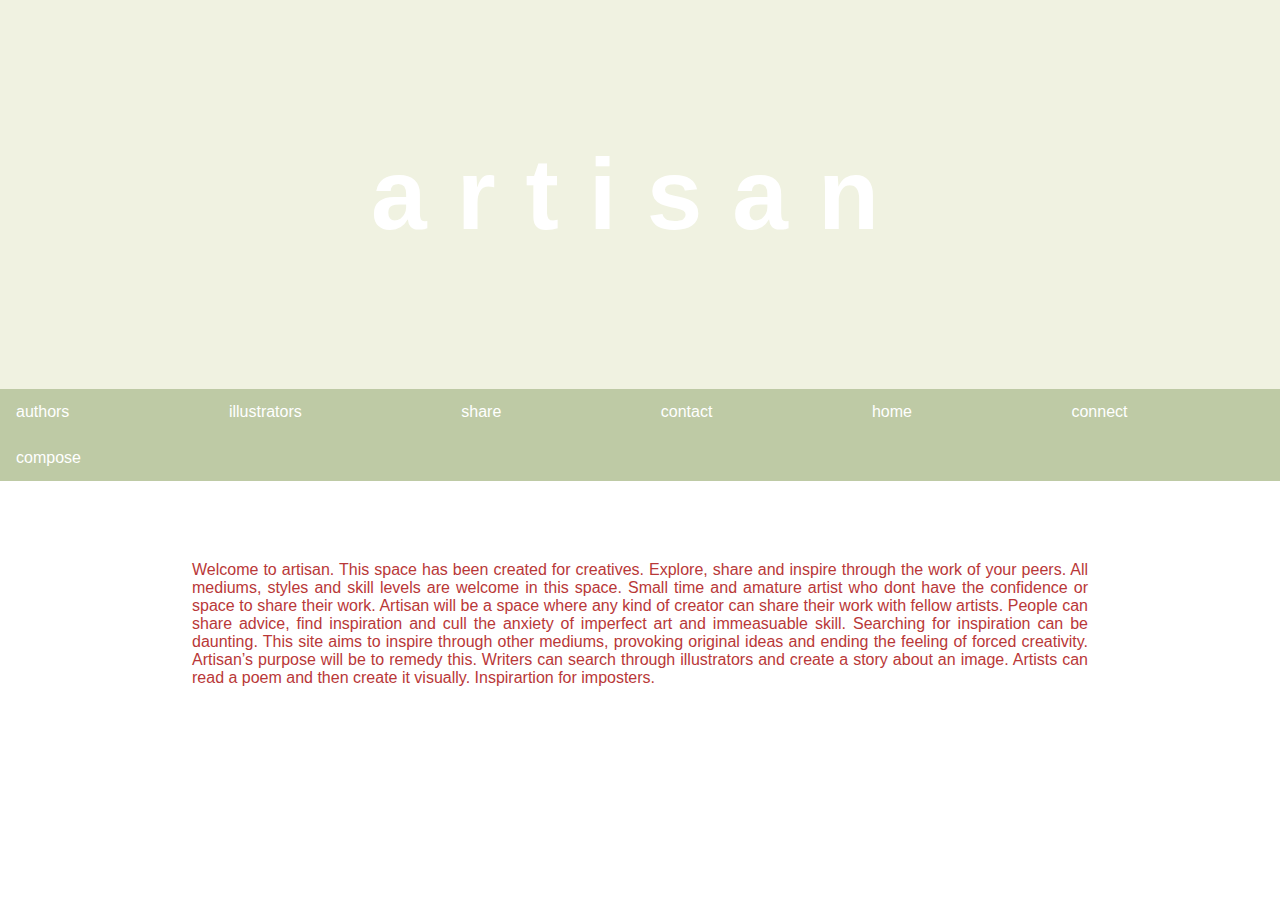
<file: index.html>
<!DOCTYPE html>
<html lang="en">
<head>
    <meta charset="UTF-8">
    <meta name="viewport" content="width=device-width, initial-scale=1.0">
    <title>My Website</title>
    <link rel="stylesheet" href="index.css">
</head>
<body>

<section class="headerIMG">
    <header>
        <h1>artisan</h1>
    </header>
</section>
    
    
<ul>
    <li><a href="authorlink.html">authors</a></li>
    <li><a href="illustrators.html">illustrators</a></li>
    <li><a href="#services">share</a></li>
    <li><a href="contact.html">contact</a></li>
    <li><a href="HobbieWeb.html">home</a></li>
    <li><a href="#connect">connect</a></li>
    <li><a href="#compose">compose</a></li>
       
</ul>
 

<div class="body-text">
    Welcome to artisan. This space has been created for creatives. Explore, share and inspire through the work of your peers.
    All mediums, styles and skill levels are welcome in this space. Small time and amature artist who dont have the confidence or space to share their work. Artisan will be a space where any kind of creator can share their work with fellow artists. People can share advice, find inspiration and cull the anxiety of imperfect art and immeasuable skill. 
    Searching for inspiration can be daunting. This site aims to inspire through other mediums, provoking original ideas and ending the feeling of forced creativity.
    Artisan’s purpose will be to remedy this. Writers can search through illustrators and create a story about an image. Artists can read a poem and then create it visually. Inspirartion for imposters. 
</div>
<br>
<br>
<br>
<br>
<br>
<br>
<br>
<div id="welcome-message">You can just put your welcome message here</div>

<script src="HobbieWeb.js"></script> <!-- Fixed the script tag -->

<div id="container">
    <div class="line"></div>
</div>


</body>
</html>
</file>
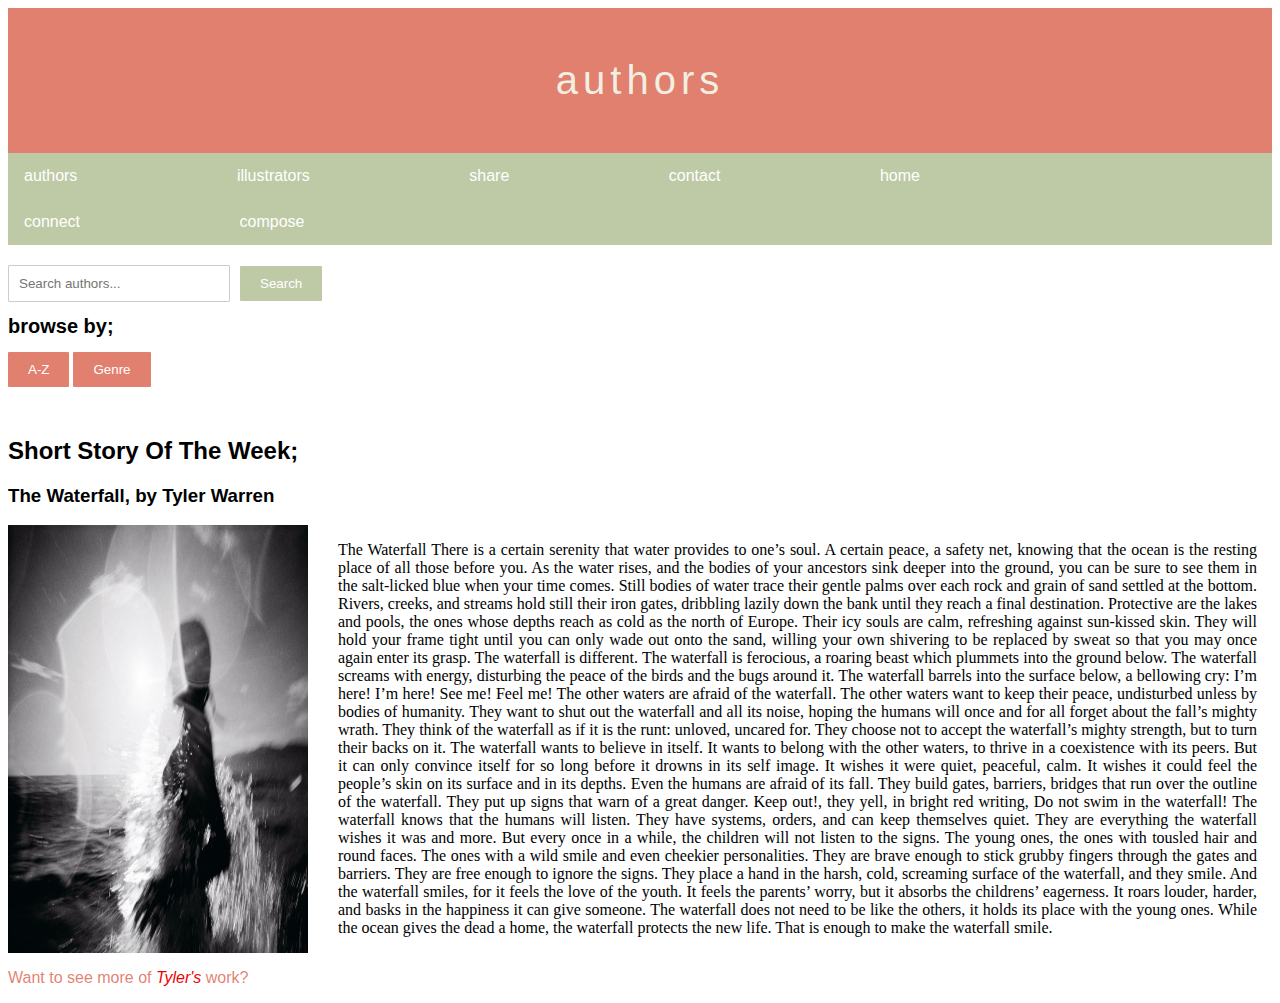
<file: authorlink.html>
<!DOCTYPE html>
<html lang="en">
<head>
    <meta charset="UTF-8">
    <meta name="viewport" content="width=device-width, initial-scale=1.0">
    <title>Document</title>
    <link rel="stylesheet" href="authorlink.css">
</head>
<body>

    <header>
        authors
    </header>

    <ul>
        <li><a href="authorlink.html">authors</a></li>
        <li><a href="illustrators.html">illustrators</a></li>
        <li><a href="#services">share</a></li>
        <li><a href="contact.html">contact</a></li>
        <li><a href="index.html">home</a></li>
        <li><a href="#connect">connect</a></li>
        <li><a href="#compose">compose</a></li>
           
    </ul>


<div class="search-container">
  <input type="text" placeholder="Search authors...">
  <button type="submit">Search</button>
</div>

<h1>browse by;</h1>


<button class="custom-button">A-Z</button>

</body>

<button class="custom-button">Genre</button>

<h2>Short Story Of The Week;</h2>
<h3>The Waterfall, by Tyler Warren</h3>


<div class="image-and-text-container">
  <img src="author-image.jpeg" alt="Description of the image" class="custom-image">
  <p class="text">The Waterfall There is a certain serenity that water provides to one’s soul. A certain peace, a safety net, knowing that the ocean is the resting place of all those before you. As the water rises, and the bodies of your ancestors sink deeper into the ground, you can be sure to see them in the salt-licked blue when your time comes. Still bodies of water trace their gentle palms over each rock and grain of sand settled at the bottom. Rivers, creeks, and streams hold still their iron gates, dribbling lazily down the bank until they reach a final destination. Protective are the lakes and pools, the ones whose depths reach as cold as the north of Europe. Their icy souls are calm, refreshing against sun-kissed skin. They will hold your frame tight until you can only wade out onto the sand, willing your own shivering to be replaced by sweat so that you may once again enter its grasp. The waterfall is different. The waterfall is ferocious, a roaring beast which plummets into the ground below. The waterfall screams with energy, disturbing the peace of the birds and the bugs around it. The waterfall barrels into the surface below, a bellowing cry: I’m here! I’m here! See me! Feel me! The other waters are afraid of the waterfall. The other waters want to keep their peace, undisturbed unless by bodies of humanity. They want to shut out the waterfall and all its noise, hoping the humans will once and for all forget about the fall’s mighty wrath. They think of the waterfall as if it is the runt: unloved, uncared for. They choose not to accept the waterfall’s mighty strength, but to turn their backs on it. The waterfall wants to believe in itself. It wants to belong with the other waters, to thrive in a coexistence with its peers. But it can only convince itself for so long before it drowns in its self image. It wishes it were quiet, peaceful, calm. It wishes it could feel the people’s skin on its surface and in its depths. Even the humans are afraid of its fall. They build gates, barriers, bridges that run over the outline of the waterfall. They put up signs that warn of a great danger. Keep out!, they yell, in bright red writing, Do not swim in the waterfall! The waterfall knows that the humans will listen. They have systems, orders, and can keep themselves quiet. They are everything the waterfall wishes it was and more. But every once in a while, the children will not listen to the signs. The young ones, the ones with tousled hair and round faces. The ones with a wild smile and even cheekier personalities. They are brave enough to stick grubby fingers through the gates and barriers. They are free enough to ignore the signs. They place a hand in the harsh, cold, screaming surface of the waterfall, and they smile. And the waterfall smiles, for it feels the love of the youth. It feels the parents’ worry, but it absorbs the childrens’ eagerness. It roars louder, harder, and basks in the happiness it can give someone. The waterfall does not need to be like the others, it holds its place with the young ones. While the ocean gives the dead a home, the waterfall protects the new life. That is enough to make the waterfall smile.

</p>
</div>



<footer>
    <div class="left">
        <p>Want to see more of <i>Tyler's</i> work?</p>
    </div>
    <div class="right">
      
    </div>
</footer>
</body>

</html>
</file>
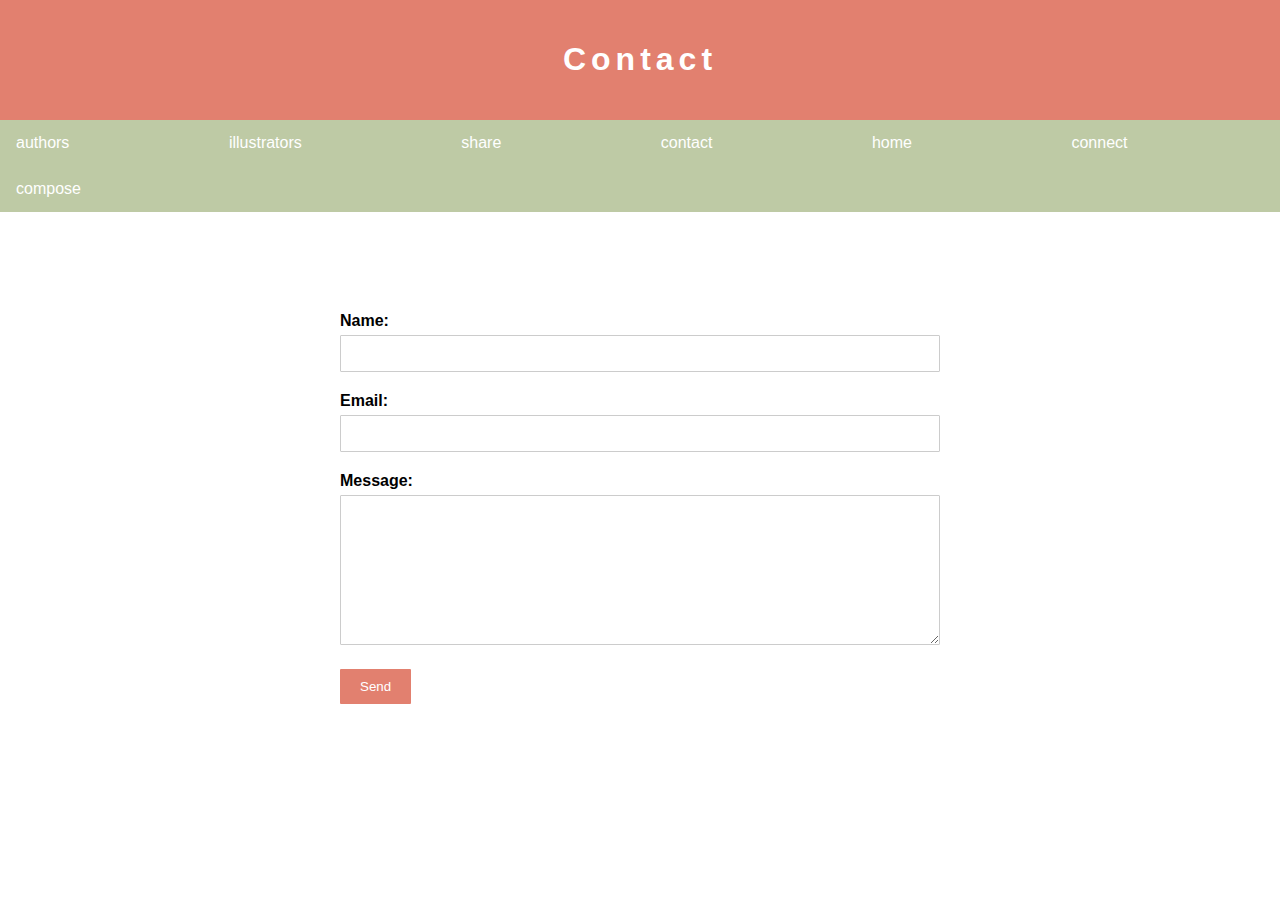
<file: contact.html>
<!DOCTYPE html>
<html lang="en">
<head>
    <meta charset="UTF-8">
    <meta name="viewport" content="width=device-width, initial-scale=1.0">
    <title>Contact Us</title>
    <link rel="stylesheet" href="contact.css">
</head>
<body>

<div class="header">
    <h1>Contact</h1>
</div>

<ul>
    <li><a href="authorlink.html">authors</a></li>
    <li><a href="illustrators.html">illustrators</a></li>
    <li><a href="#services">share</a></li>
    <li><a href="contact.html">contact</a></li>
    <li><a href="HobbieWeb.html">home</a></li>
    <li><a href="#connect">connect</a></li>
    <li><a href="#compose">compose</a></li>
       
</ul>

<div class="container">
    <form id="contact-form">
        <div class="form-group">
            <label for="name">Name:</label>
            <input type="text" id="name" name="name" required>
        </div>
        <div class="form-group">
            <label for="email">Email:</label>
            <input type="email" id="email" name="email" required>
        </div>
        <div class="form-group">
            <label for="message">Message:</label>
            <textarea id="message" name="message" required></textarea>
        </div>
        <button type="submit" class="btn-send">Send</button>
    </form>
</div>

</body>
</html>
</file>
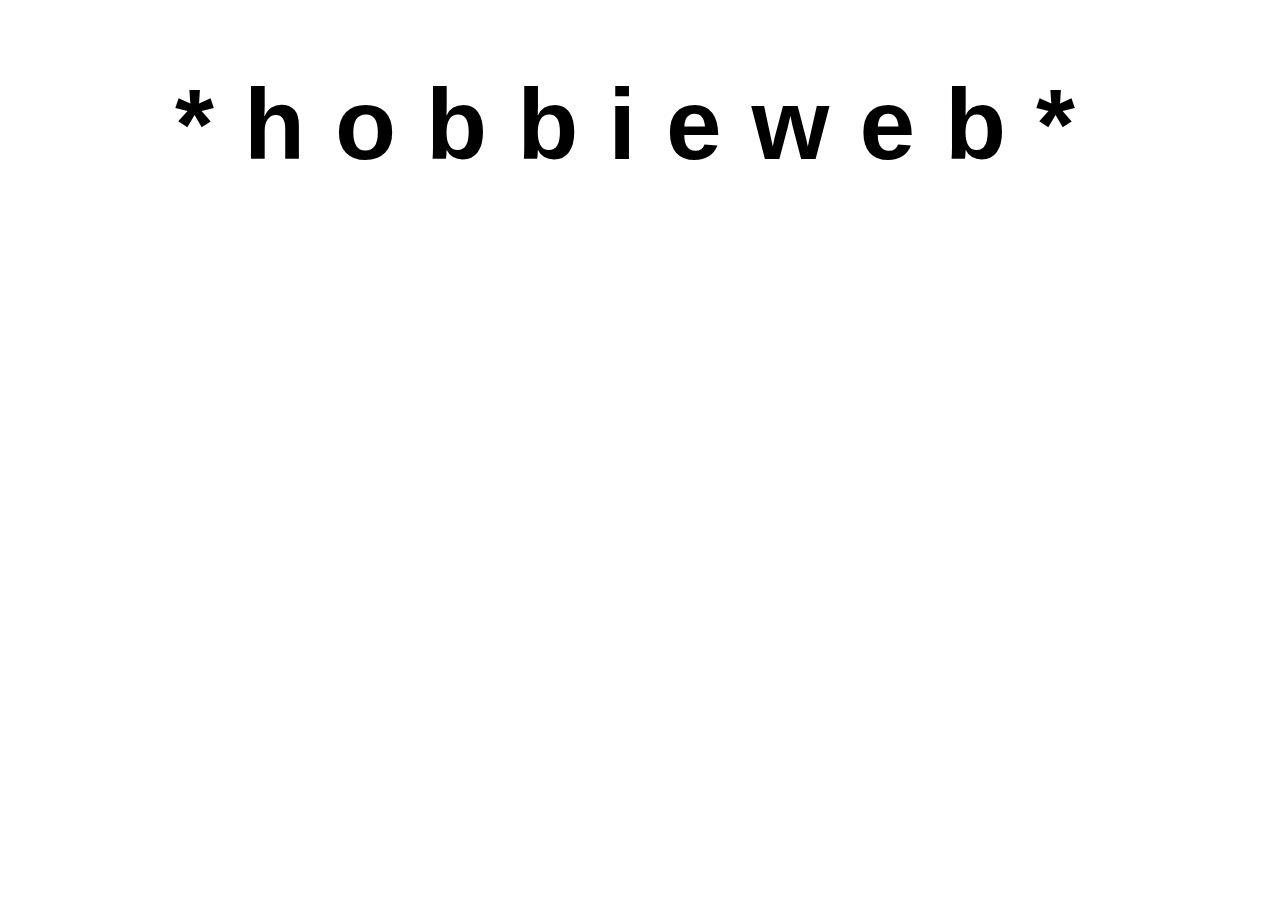
<file: HobbieWeb copy.html>
<!DOCTYPE html>
<html lang="en">
<head>

<link rel="stylesheet" href="HobbieWeb.css"
     charset="UTF-8">
    <meta name="viewport" content="width=device-width, initial-scale=1.0">
    <title>Custom Background</title>
    <style>
      
    </style>
</head>
<body>
    <div class="content">
        <h1>*hobbieweb*</h1>
        
    </div>
<!-- Code injected by live-server -->
<script>
	// <![CDATA[  <-- For SVG support
	if ('WebSocket' in window) {
		(function () {
			function refreshCSS() {
				var sheets = [].slice.call(document.getElementsByTagName("link"));
				var head = document.getElementsByTagName("head")[0];
				for (var i = 0; i < sheets.length; ++i) {
					var elem = sheets[i];
					var parent = elem.parentElement || head;
					parent.removeChild(elem);
					var rel = elem.rel;
					if (elem.href && typeof rel != "string" || rel.length == 0 || rel.toLowerCase() == "stylesheet") {
						var url = elem.href.replace(/(&|\?)_cacheOverride=\d+/, '');
						elem.href = url + (url.indexOf('?') >= 0 ? '&' : '?') + '_cacheOverride=' + (new Date().valueOf());
					}
					parent.appendChild(elem);
				}
			}
			var protocol = window.location.protocol === 'http:' ? 'ws://' : 'wss://';
			var address = protocol + window.location.host + window.location.pathname + '/ws';
			var socket = new WebSocket(address);
			socket.onmessage = function (msg) {
				if (msg.data == 'reload') window.location.reload();
				else if (msg.data == 'refreshcss') refreshCSS();
			};
			if (sessionStorage && !sessionStorage.getItem('IsThisFirstTime_Log_From_LiveServer')) {
				console.log('Live reload enabled.');
				sessionStorage.setItem('IsThisFirstTime_Log_From_LiveServer', true);
			}
		})();
	}
	else {
		console.error('Upgrade your browser. This Browser is NOT supported WebSocket for Live-Reloading.');
	}
	// ]]>
</script>
</body>

</html>
</file>
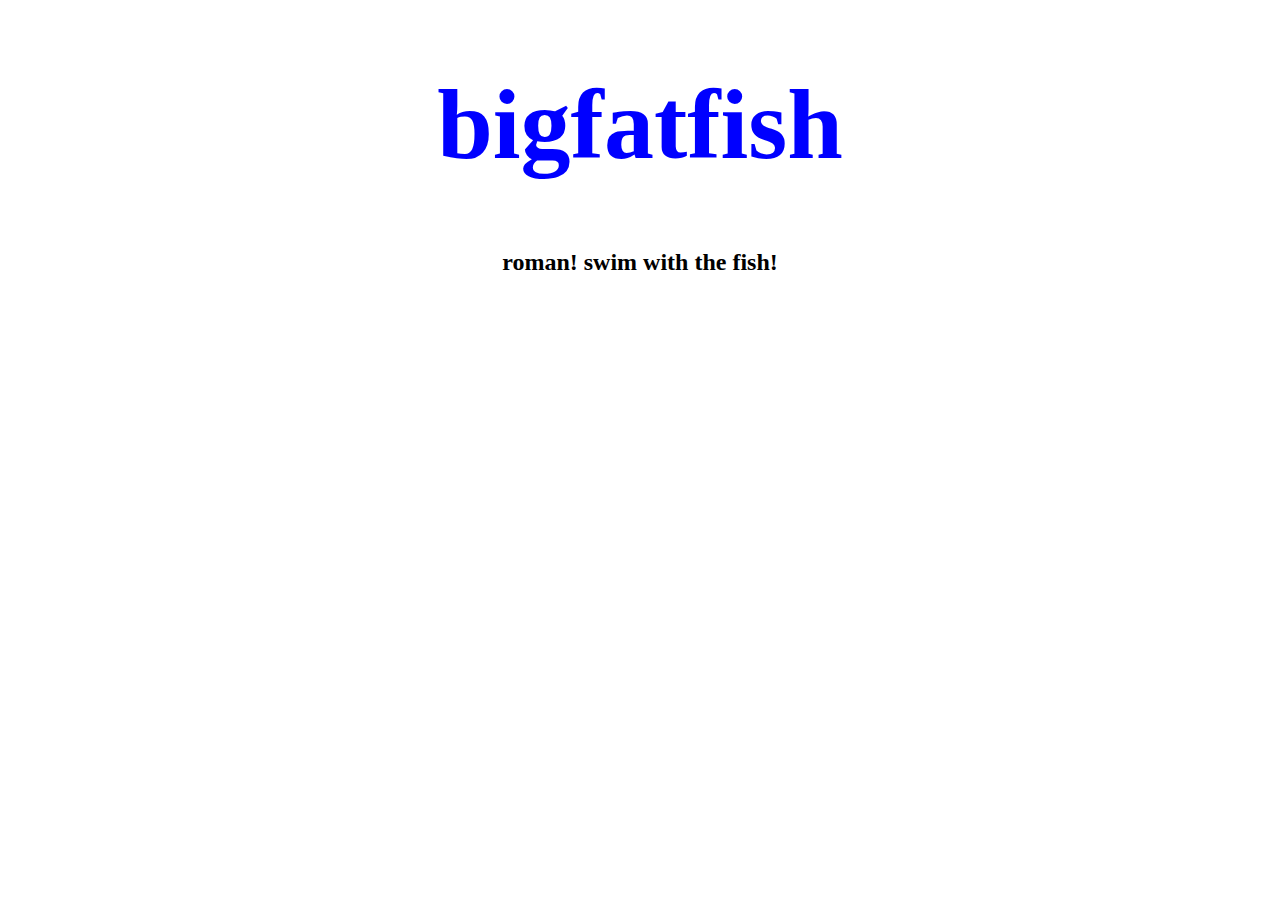
<file: web3.HTML>
<!DOCTYPE html>
<html lang="en">
<head>
    <meta charset="UTF-8">
    <meta name="viewport" content="width=device-width, initial-scale=1.0">
    <title>Background Image Example</title>
    <link rel="stylesheet" href="web3.css">
</head>
<body>
   

<h1>bigfatfish</h1>

<h2>roman! swim with the fish!</h2>
<div class="content"></div>
<title>Background Image Example</title>
<style>
</file>
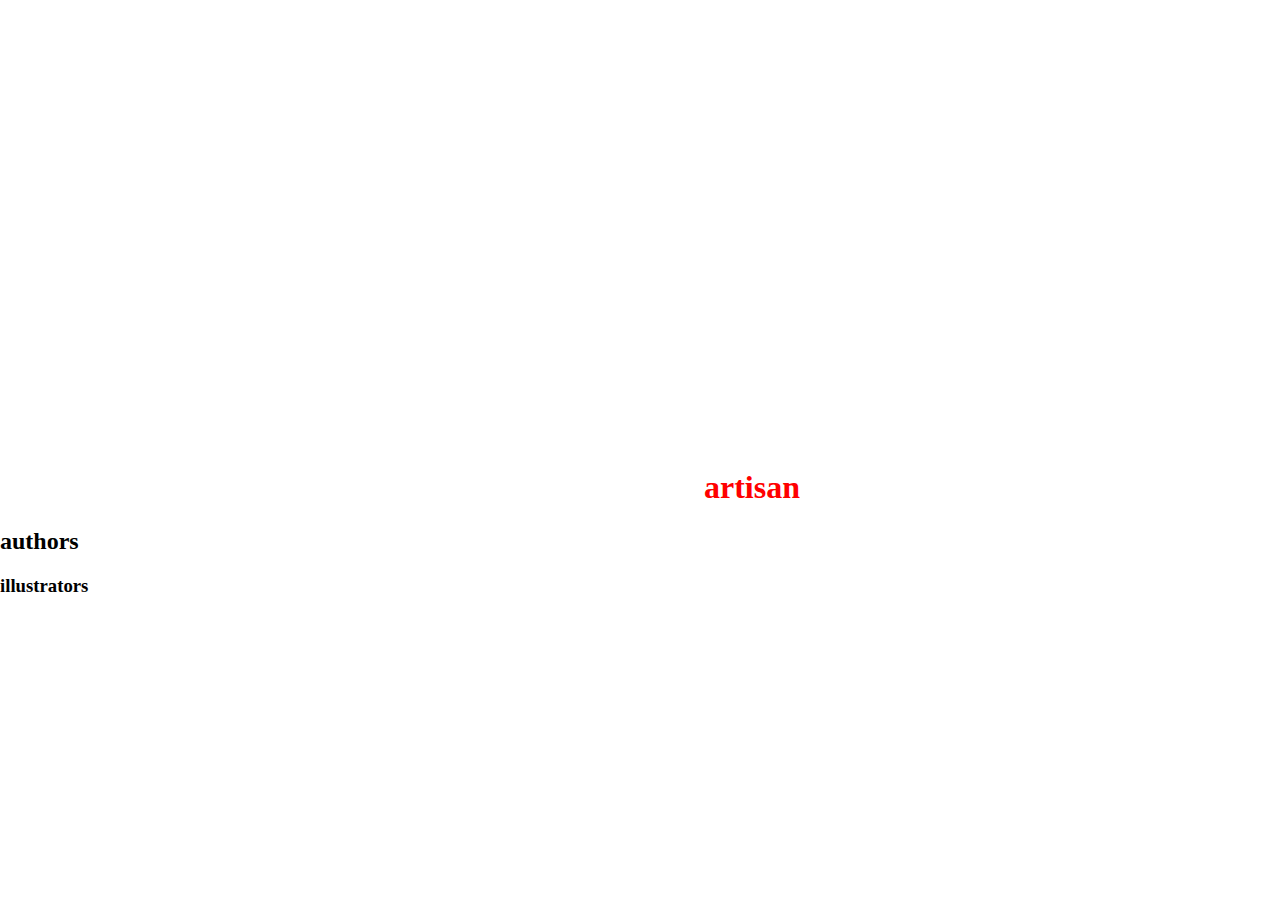
<file: web4 green!.html>
<!DOCTYPE html>
<html lang="en">
<head>
    <meta charset="UTF-8">
    <meta name="viewport" content="width=device-width, initial-scale=1.0">
    <title>Background Image Example</title>
    <link rel="stylesheet" href="web4.css">
    <style>
    

body {
            margin: 0;
            padding: 0;
            background-image: url('https://www.creativefabrica.com/wp-content/uploads/2023/04/04/Y2k-Graphics-66198580-5-580x387.png'); /* Replace 'background-image.jpg' with the path to your image */
            background-size: cover;
            background-repeat: no-repeat;
            background-attachment: fixed; 
            animation: spin 11s linear infinite; /
        }

    
    </style>
        <h1>artisan</h1>
       
    </div>

    <h2>authors</h2>

    <h3>illustrators</h3>
<!-- Code injected by live-server -->
<script>
	// <![CDATA[  <-- For SVG support
	if ('WebSocket' in window) {
		(function () {
			function refreshCSS() {
				var sheets = [].slice.call(document.getElementsByTagName("link"));
				var head = document.getElementsByTagName("head")[0];
				for (var i = 0; i < sheets.length; ++i) {
					var elem = sheets[i];
					var parent = elem.parentElement || head;
					parent.removeChild(elem);
					var rel = elem.rel;
					if (elem.href && typeof rel != "string" || rel.length == 0 || rel.toLowerCase() == "stylesheet") {
						var url = elem.href.replace(/(&|\?)_cacheOverride=\d+/, '');
						elem.href = url + (url.indexOf('?') >= 0 ? '&' : '?') + '_cacheOverride=' + (new Date().valueOf());
					}
					parent.appendChild(elem);
				}
			}
			var protocol = window.location.protocol === 'http:' ? 'ws://' : 'wss://';
			var address = protocol + window.location.host + window.location.pathname + '/ws';
			var socket = new WebSocket(address);
			socket.onmessage = function (msg) {
				if (msg.data == 'reload') window.location.reload();
				else if (msg.data == 'refreshcss') refreshCSS();
			};
			if (sessionStorage && !sessionStorage.getItem('IsThisFirstTime_Log_From_LiveServer')) {
				console.log('Live reload enabled.');
				sessionStorage.setItem('IsThisFirstTime_Log_From_LiveServer', true);
			}
		})();
	}
	else {
		console.error('Upgrade your browser. This Browser is NOT supported WebSocket for Live-Reloading.');
	}
	// ]]>
</script>
</body>
</html>
</file>
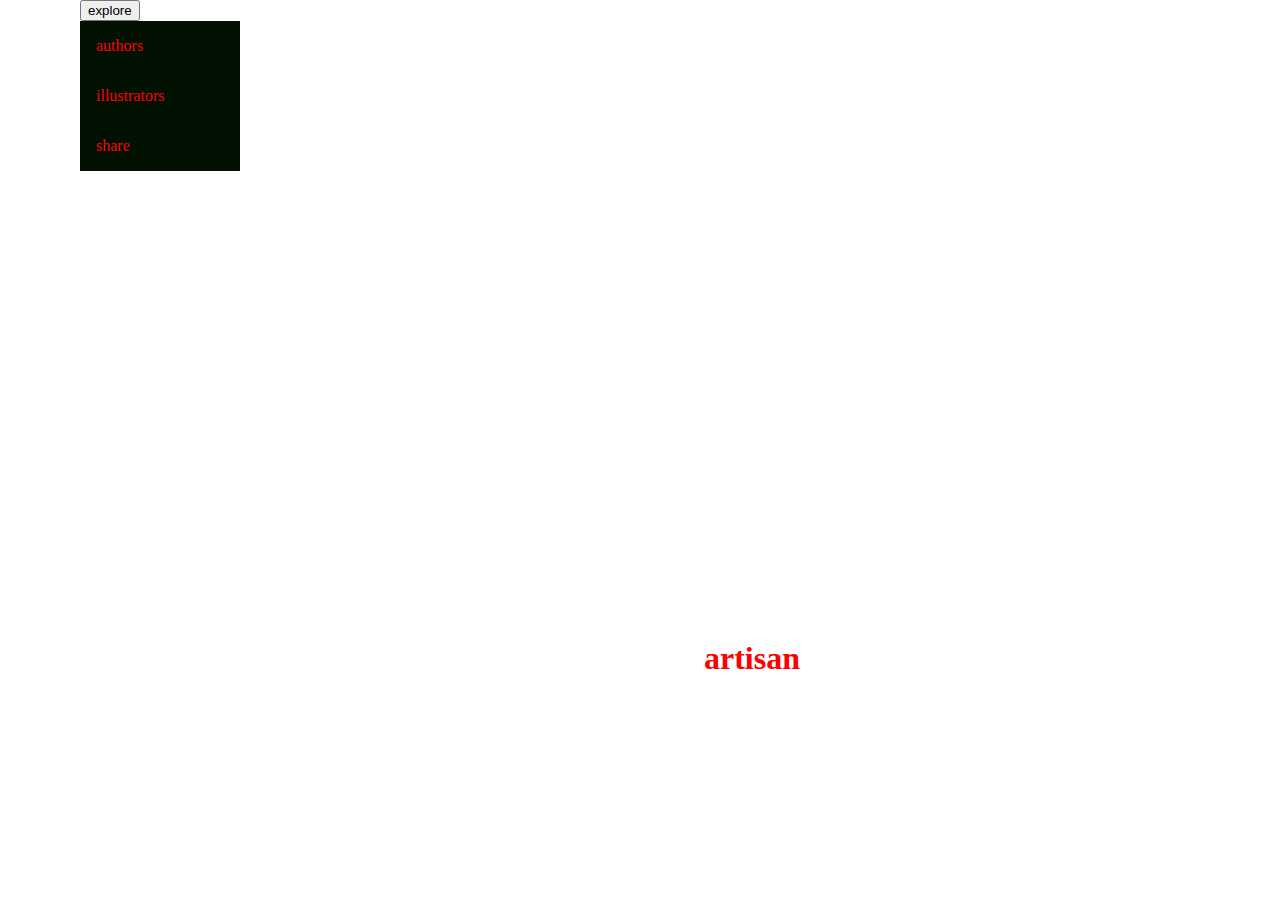
<file: web4.html>
<!DOCTYPE html>
<html lang="en">
<head>
    <meta charset="UTF-8">
    <meta name="viewport" content="width=device-width, initial-scale=1.0">
    <title>Background Image Example</title>
    <link rel="stylesheet" href="web4.css">
</head>

<div class="dropdown">
    <button class="dropbtn">explore</button>
    <div class="dropdown-content">
      <a href="#">authors</a>
      <a href="#">illustrators</a>
      <a href="#">share</a>
    </div>
</div>

<h1>artisan</h1>
       




</body>
</html>
</file>
<file: index.css>
body {
    font-family: Arial, sans-serif;
    margin: 0;
    padding: 0;
    /* overflow: hidden; Hide overflow to prevent scrollbars */
}

/* Header styles */
header {
    background-color: #e8ebcfa1;
    color: #fff;
    padding: 70px;
}

.headerIMG {
    background-image: url(https://www.shutterstock.com/image-photo/closeup-mint-green-transparent-clear-260nw-1811491675.jpg);
    width: 100%;
    height: 100%;
    background-size: cover;
}


/* Main content styles */
main {
    padding: 20px;

}


h1{

    text-align:center;
    font-size: 100px;
    letter-spacing: 30px;
    

}

li {
    float: left;
    margin-right: 20px;
}

li a {
    display: block;
    color: white;
    text-align: center;
    padding: 14px 16px;
    text-decoration: none;
}



/* Style for the menu bar */
ul {
    list-style-type: none;
    margin: 0;
    padding: 0;
    background-color: #becaa5;
    overflow: hidden;
    
}

li {
    display: inline-block; /* Change from float to inline-block */
    margin-right:127.5px; /* Add spacing between menu items */
}

ul li a:hover {
    color: #b93838;
    background-color: #ffffff;
}

 

  
  .button:hover {
    background-color: #0056b3;
  }



.body-text {
    padding-left: 12em;
    padding-top: 80px;
    padding-right: 12em;
    text-align: justify;

    color: #b93838;
}

body {
    margin: 0;
    padding: 0;
    /* overflow: hidden; Prevents scrollbars */
}


.image-container {
    width: 300px; /* Adjust the width as needed */
    height: 200px; /* Adjust the height as needed */
}

.image-container img {
    width: 75%;
    height: 75%;
    object-fit: cover; /* Adjust the object-fit property as needed */

}

.image-container img.slow-gif {
    animation: slow-gif 10s infinite; /* Change 5s to the duration you want */
}

@keyframes slow-gif {
    0% { transform: scale(1); }
    50% { transform: scale(1.1); }
    100% { transform: scale(1); }
}



#welcome-message{
    /* position absolutely in the middle ontop of everything */
    position: absolute;
    top: 50%;
    left: 50%;
    transform: translate(-50%, -50%);
    color: #b93838;
    text-align: center;
    font-size: 40px;
    letter-spacing: 8px;
    font-family: Arial, sans-serif
    
}
</file>
<file: authorlink.css>
header {
    background-color: #d8533cbc;
    color: #f1f3e5f7;
    padding: 50px;
    text-align: center;
    font-size: 40px;
    letter-spacing: 5px;
    font-family:Arial, sans-serif
    

}

.search-container {
    display: flex;
    align-items: center;
  }
  
  input[type="text"] {
    padding: 10px;
    border: 1px solid #ccc;
    border-radius: 1px;
    margin-right: 10px;
    width: 200px;
    margin-top: 20px;
   
  }
  
  button[type="submit"] {
    padding: 10px 20px;
    background-color: #becaa5;
    color: #fff;
    border: none;
    border-radius: 1px;
    cursor: pointer;
    margin-top: 20px;
  }

  h1{
    font-size: 20px;
    font-family: Arial,sans-serif
  }
  
  button[type="submit"]:hover {
    background-color: #919a7e;
  }

  .custom-button {
    padding: 10px 20px;
    background-color: #d8533cbc;
    color: #fff;
    border: none;
    border-radius: 1px;
    cursor: pointer;
  }
  
  .custom-button:hover {
    background-color: #e03e3e;
  }

  h2{
    margin-top: 50px;
    font-family: Arial, sans-serif
  }
  img {
    width: 300px; /* Change the width as needed */
    height: auto; /* This ensures the aspect ratio is maintained */
  }
  
  .info {
    padding: 1em;
    display: flex;
 }
 
 .info, h2 {
    padding-right: 20px;
 }
 
 .image-and-text-container {
    display: flex; /* Use flexbox for alignment */
    align-items: top; /* Align items vertically in the center */
  }
  
  .custom-image {
    width: 300px; /* Adjust the width as needed */
    height: auto; /* Maintain aspect ratio */
  }
  
  .text {
    margin-left: 30px; /* Adjust the margin as needed to create space between the image and text */
    text-align: justify;
    margin-right: 15px;
  }
  
i {
    color: #ec0505;
    
}

i:hover {
    color: rgb(23, 22, 21);
    cursor: pointer;
}

footer{
   color: #d8533cbc ;
   margin-bottom: 15px;
   font-family: Arial, sans-serif
}

.left {
    float: left;
}

h3{
  font-family: Arial, sans-serif;
}

li {
  float: left;
  margin-right: 20px;
}

li a {
  display: block;
  color: white;
  text-align: center;
  padding: 14px 16px;
  text-decoration: none;
}



/* Style for the menu bar */
ul {
  list-style-type: none;
  margin: 0;
  padding: 0;
  background-color: #becaa5;
  overflow: hidden;
  font-family: Arial, sans-serif;
  
}

li {
  display: inline-block; /* Change from float to inline-block */
  margin-right:127.5px; /* Add spacing between menu items */
}

ul li a:hover {
  color: #b93838;
  background-color: #ffffff;
}
</file>
<file: contact.css>
/* CSS styles */
 body {
    font-family: Arial, sans-serif;
    margin: 0;
    padding: 0;
}

.header {
    background-color: #d8533cbc; 
    color: white;
    padding: 20px;
    text-align: center;
    letter-spacing: 5px;
}

.container {
    max-width: 600px;
    margin: 0 auto;
    padding: 100px;
}

.form-group {
    margin-bottom: 20px;
}

.form-group label {
    display: block;
    font-weight: bold;
    margin-bottom: 5px;
}
.form-group input[type="text"],
.form-group input[type="email"],
.form-group textarea {
    width: 100%;
    padding: 10px;
    border: 1px solid #ccc;
    border-radius: 1px;
    box-sizing: border-box;
}

.form-group textarea {
    height: 150px;
}

.btn-send {
    display: inline-block;
    background-color: #d8533cbc;
    color: white;
    padding: 10px 20px;
    border: none;
    border-radius: 1px;
    cursor: pointer;
}

.btn-send:hover {
    background-color: #90ad86;
}

li {
    float: left;
    margin-right: 20px;
}

li a {
    display: block;
    color: white;
    text-align: center;
    padding: 14px 16px;
    text-decoration: none;
}



/* Style for the menu bar */
ul {
    list-style-type: none;
    margin: 0;
    padding: 0;
    background-color: #becaa5;
    overflow: hidden;
    
}

li {
    display: inline-block; /* Change from float to inline-block */
    margin-right:127.5px; /* Add spacing between menu items */
}

ul li a:hover {
    color: #b93838;
    background-color: #ffffff;
}
</file>
<file: HobbieWeb.css>
body {
    font-family: Arial, sans-serif;
    margin: 0;
    padding: 0;
    overflow: hidden; /* Hide overflow to prevent scrollbars */
}

/* Header styles */
header {
    background-color: #e8ebcfa1;
    color: #fff;
    padding: 70px;
}

.headerIMG {
    background-image: url(https://www.shutterstock.com/image-photo/closeup-mint-green-transparent-clear-260nw-1811491675.jpg);
    width: 100%;
    height: 100%;
    background-size: cover;
}


/* Main content styles */
main {
    padding: 20px;

}


h1{

    text-align:center;
    font-size: 100px;
    letter-spacing: 30px;
    

}

li {
    float: left;
    margin-right: 20px;
}

li a {
    display: block;
    color: white;
    text-align: center;
    padding: 14px 16px;
    text-decoration: none;
}



/* Style for the menu bar */
ul {
    list-style-type: none;
    margin: 0;
    padding: 0;
    background-color: #becaa5;
    overflow: hidden;
    
}

li {
    display: inline-block; /* Change from float to inline-block */
    margin-right:127.5px; /* Add spacing between menu items */
}

ul li a:hover {
    color: #b93838;
    background-color: #ffffff;
}

 

  
  .button:hover {
    background-color: #0056b3;
  }



.body-text {
    padding-left: 12em;
    padding-top: 80px;
    padding-right: 12em;
    text-align: justify;

    color: #b93838;
}

body {
    margin: 0;
    padding: 0;
    overflow: hidden; /* Prevents scrollbars */
}


.image-container {
    width: 300px; /* Adjust the width as needed */
    height: 200px; /* Adjust the height as needed */
}

.image-container img {
    width: 75%;
    height: 75%;
    object-fit: cover; /* Adjust the object-fit property as needed */

}

.image-container img.slow-gif {
    animation: slow-gif 10s infinite; /* Change 5s to the duration you want */
}

@keyframes slow-gif {
    0% { transform: scale(1); }
    50% { transform: scale(1.1); }
    100% { transform: scale(1); }
}



#welcome-message{
    color: #b93838;
    text-align: center;
    font-size: 40px;
    letter-spacing: 8px;
    font-family: Arial, sans-serif
    
    
    
}
</file>
<file: web3.css>
h1{
    color: blue;
    text-align: center;
    font-size: 100px;
    background-color: rgb(255, 255, 255);
}

body {
    background-image: url('https://www.shutterstock.com/image-vector/isolated-cute-sea-fish-set-600nw-1917218264.jpg'); /* Replace 'your-image-url.jpg' with the URL of your image */
    background-size: contain; /* This property ensures that the background image covers the entire element */
    background-repeat: repeat;
    animation: moveBackground 20s linear infinite; /* Change the duration and timing function as needed */
  }

  @keyframes moveBackground {
    from {
      background-position: 0 0;
    }
    to {
      background-position: 100% 0;
    }
  }

  .content {
    color: white; /* Sets the text color to white for better visibility */
    text-align: center; /* Centers the text horizontally */
    padding: 20px; /* Adds some padding around the text for spacing */
  }


h2{
    text-align: center;
    margin-top: 30px;
  
}
</file>
<file: web4.css>
background-image {
     background-image: url('https://www.creativefabrica.com/wp-content/uploads/2023/04/04/Y2k-Graphics-66198580-5-580x387.png'); /* Replace 'background-image.jpg' with the path to your image */
   
}
body {
    margin: 0;
    padding: 0;
    background-image: url('https://www.creativefabrica.com/wp-content/uploads/2023/04/04/Y2k-Graphics-66198580-5-580x387.png'); /* Replace 'background-image.jpg' with the path to your image */
    background-size: cover;
    background-repeat: no-repeat;
    background-attachment: fixed; 
    animation: spin 11s linear infinite; /
}
h1 {
    
    padding-top: 14em;
    padding-left: 22em;
    color: rgb(255, 0, 0);
}
.dropdown {
    position: relative;
    display: inline-table;
    padding-left: 5em;
    padding-top: 0em;
    color: aqua;

  }
  
  .dropdown-content {
    display: none;
    background-color: #011203;
    min-width: 160px;
    z-index: 1;
  }
  
  .dropdown-content a {
    color: rgb(255, 0, 0);
    padding: 16px 16px;
    text-decoration: none;
    display: flow-root;
  }

  
  .dropdown:hover .dropdown-content {
    display: block;
  }
  .dropdown-content a:hover {
    background-color: #13b202; /* Change the background color on hover */
    color: #333; /* Change the text color on hover */
    border-radius: 5px; /* Add border-radius for rounded corners */
  }
</file>
